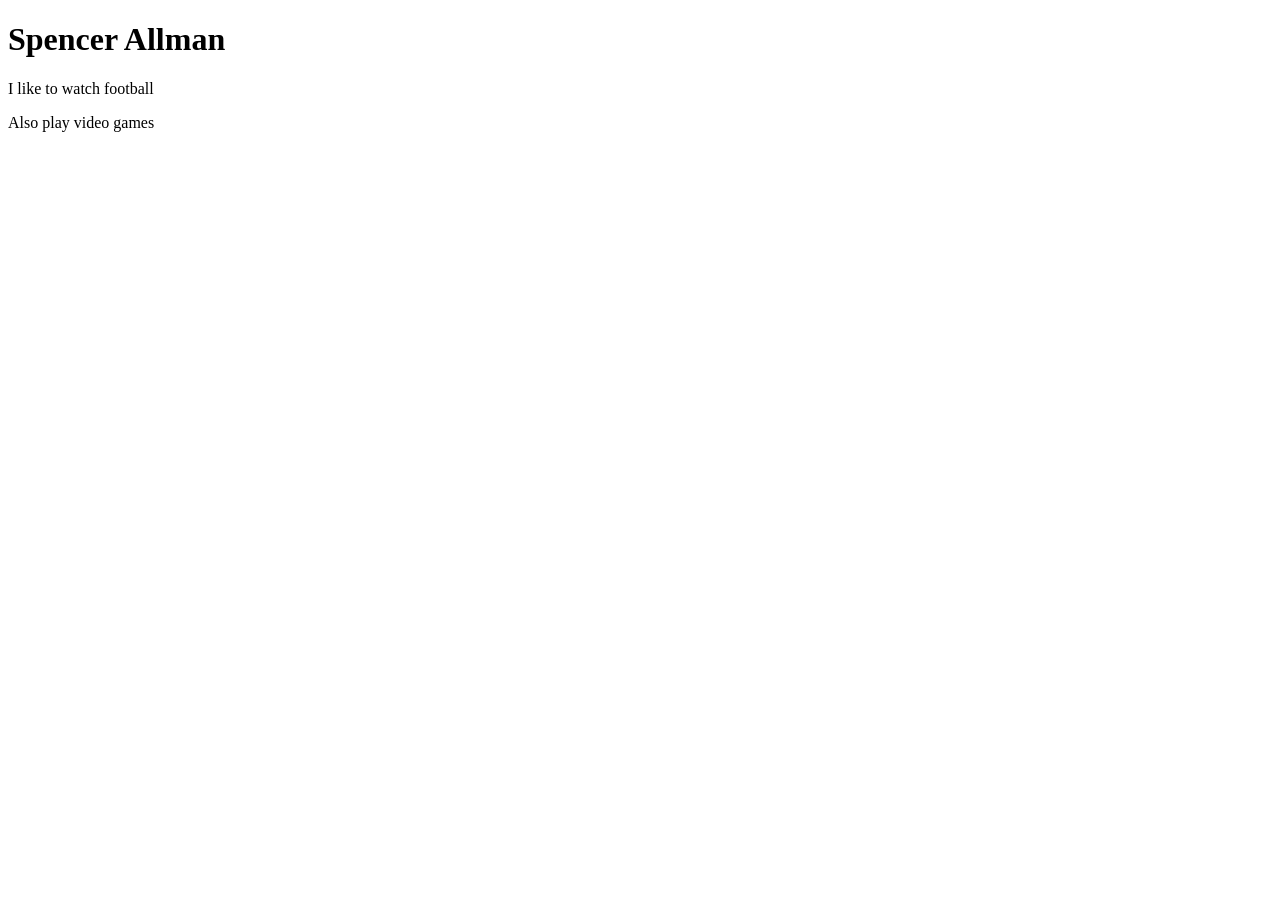
<file: index.html>
<!DOCTYPE html>
<html lang="en">
<head>
    <meta charset="UTF-8">
    <meta name="viewport" content="width=device-width, initial-scale=1.0">
    <title>Portal Page - WDD 131</title>
</head>
<body>
    <!-- https://spencerallman.github.io/wdd131/ -->
    <header>
  
    </header>
    <main>
        <h1 id="myname">Spencer Allman</h1> <!--id is singular, uses # in css, classes can repeat and use a . in css-->
        <p class="para">I like to watch football</p>
        <p class="para">Also play video games</p>
    </main>
    <footer>

    </footer>
</body>
</html>
</file>
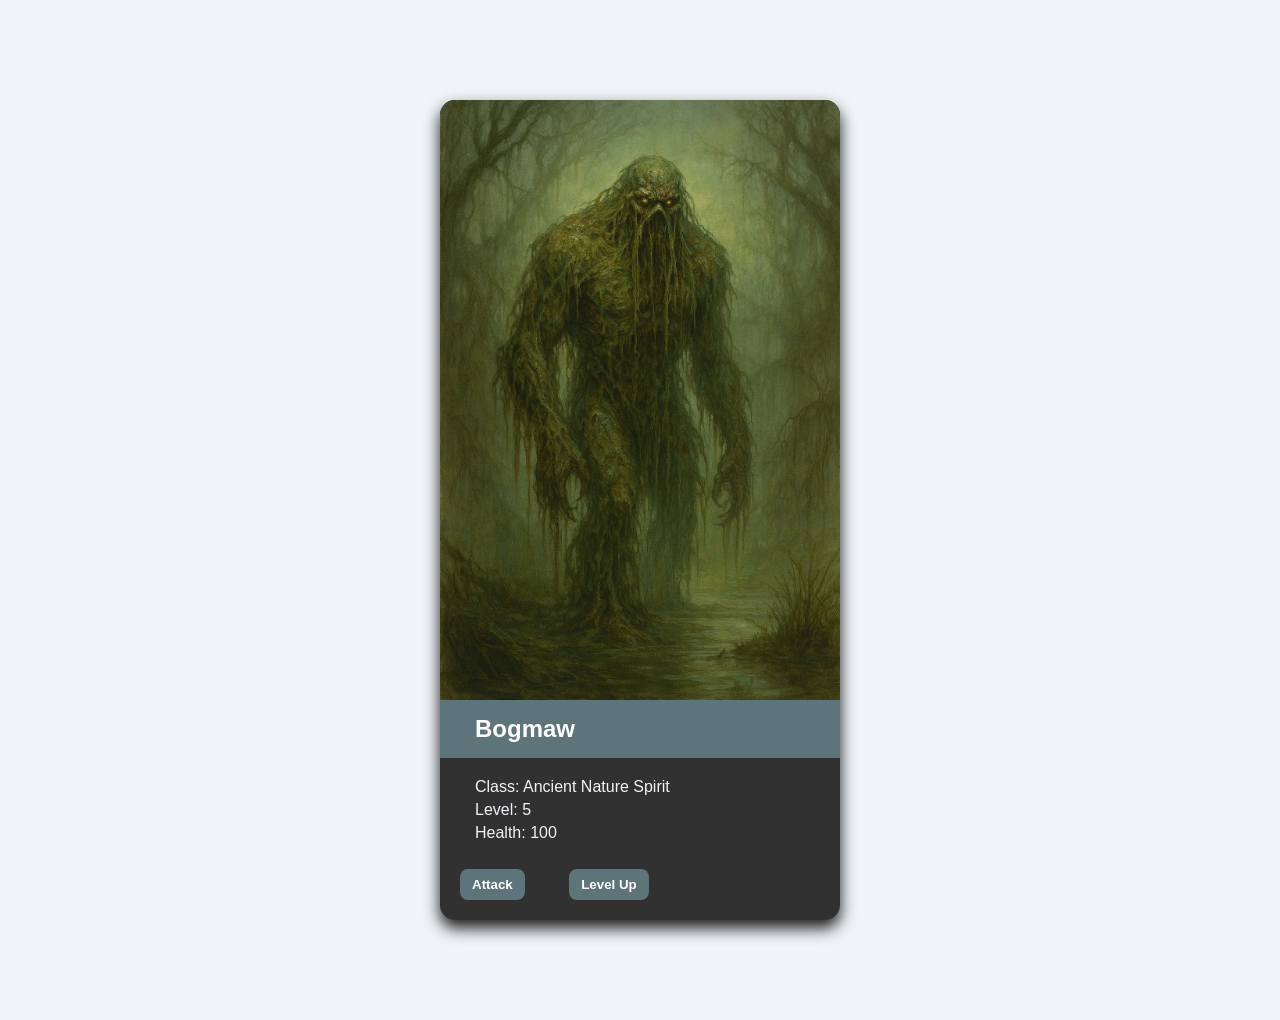
<file: charactercard/index.html>
<!DOCTYPE html>
<html lang="en">
<head>
    <meta charset="UTF-8">
    <meta name="viewport" content="width=device-width, initial-scale=1.0">
    <!-- Open Graph (Facebook, LinkedIn, etc.) -->
    <meta property="og:type" content="website">
    <meta property="og:title" content="Character Card">
    <meta property="og:description" content="Level up your unique character and fight with him.">
    <meta property="og:url" content="https://yourURLofPage.here">
    <meta property="og:image" content="https://yourURLofSocialPreviewImageHere.png">

    <!-- Twitter Card -->
    <meta name="twitter:card" content="summary_large_image">
    <meta name="twitter:title" content="Character Card">
    <meta name="twitter:description" content="Level up your unique character and fight with him.">
    <meta name="twitter:image" content="https://yourURLofSocialPreviewImageHere.png">

    <!-- One favicon (ICO works everywhere) -->
    <link rel="icon" href="/favicon.ico">

    <!-- One Apple Touch Icon (iOS home screen) -->
    <link rel="apple-touch-icon" href="/images/apple-touch-icon.png">

    <title>Character Card</title>
    <link rel="stylesheet" href="charactercard.css">
    <script src="charactercard.js" defer></script>
</head>
<body>
    <div class = "errors"></div>
    <div class="card">
        <img class="image" src="" alt="">
        <h1 class="name"></h1>
        <div class="stats">
            <p id="class"></p>
            <p id="level"></p>
            <p id="health"></p>
        </div>
        <button id="attack" class="buttons">Attack</button>
        <button id="levelUp" class="buttons">Level Up</button>
    </div>
</body>
</html>
</file>
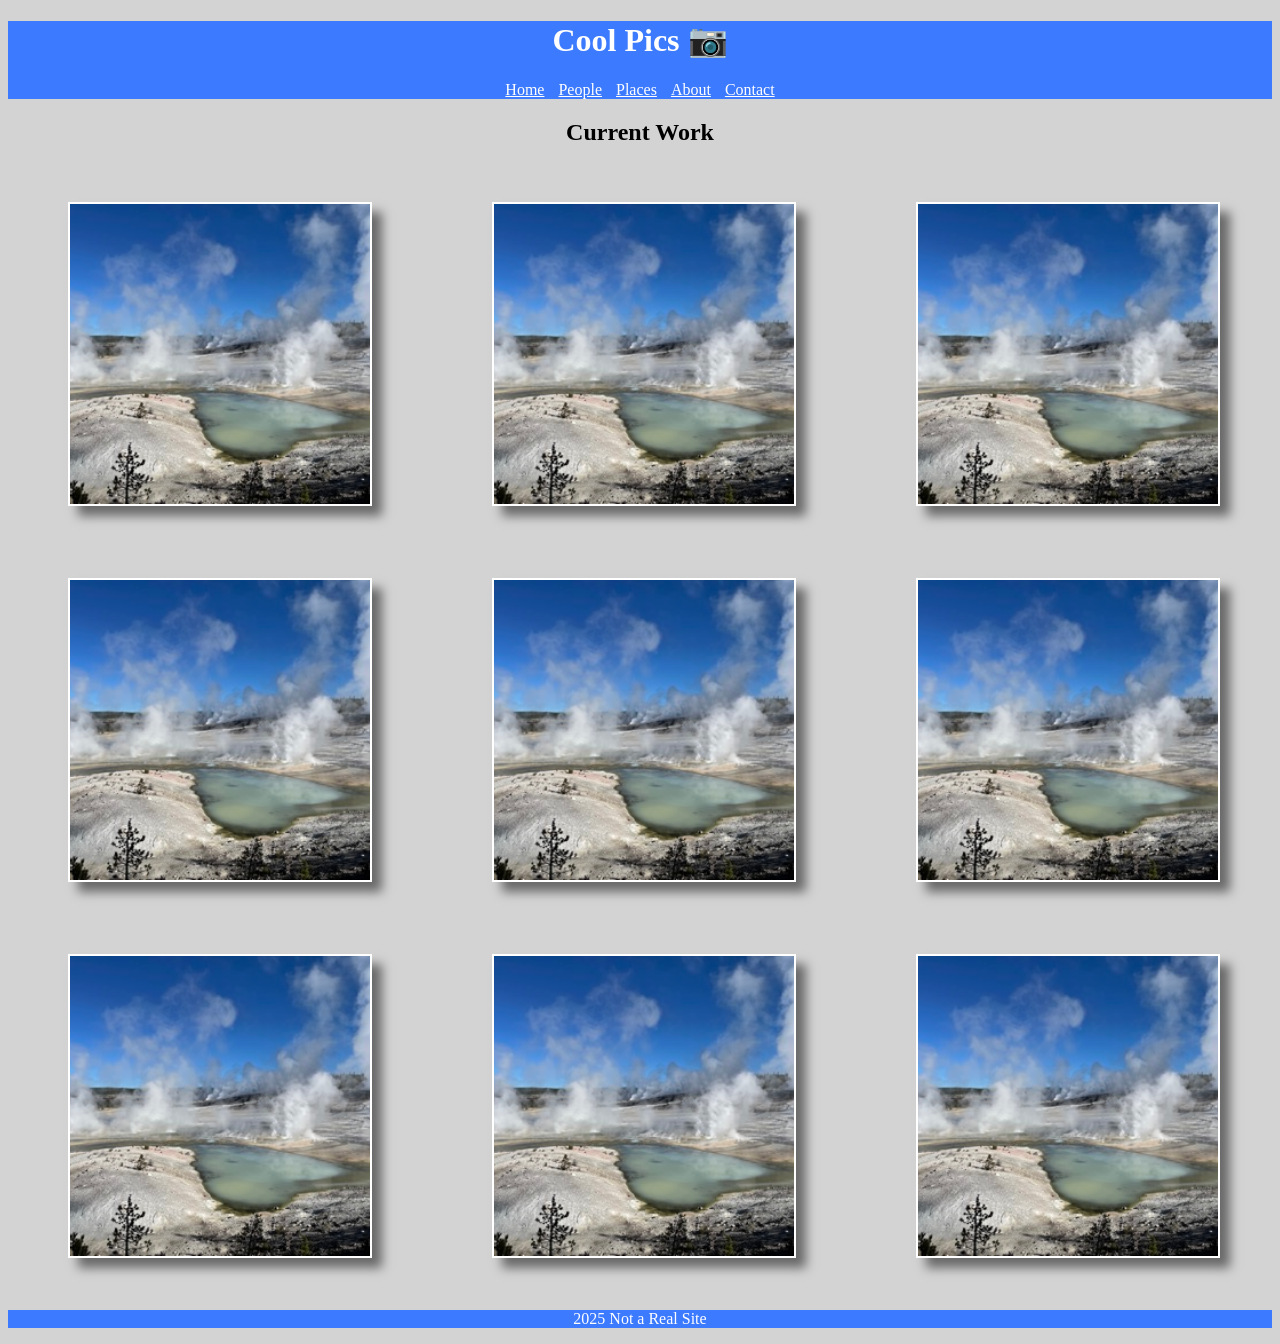
<file: coolpics/index.html>
<!DOCTYPE html>
<html lang="en">
<head>
    <meta charset="UTF-8">
    <meta name="viewport" content="width=device-width, initial-scale=1.0">
    <title>Cool Pics</title>
    <link rel="stylesheet" href="coolpics.css">
    <script defer src="coolpics.js"></script>
</head>
<body>
    <header>
    <h1>Cool Pics 📷</h1>
    <button class="menu-btn">
        <h2>Menu</h2>
    </button>
    <nav>
        <a href="#">Home</a>
        <a href="#">People</a>
        <a href="#">Places</a>
        <a href="#">About</a>
        <a href="#">Contact</a>
    </nav>
    </header>
    <h2>Current Work</h2>
    <main>
        <section class="gallery">
            <figure>
                <img src="coolpic-sm.jpg" alt="hot spring">
            </figure>
            <figure>
                <img src="coolpic-sm.jpg" alt="hot spring">
            </figure>
            <figure>
                <img src="coolpic-sm.jpg" alt="hot spring">
            </figure>
            <figure>
                <img src="coolpic-sm.jpg" alt="hot spring">
            </figure>
            <figure>
                <img src="coolpic-sm.jpg" alt="hot spring">
            </figure>
            <figure>
                <img src="coolpic-sm.jpg" alt="hot spring">
            </figure>
            <figure>
                <img src="coolpic-sm.jpg" alt="hot spring">
            </figure>
            <figure>
                <img src="coolpic-sm.jpg" alt="hot spring">
            </figure>
            <figure>
                <img src="coolpic-sm.jpg" alt="hot spring">
            </figure>
        </section>
    </main>
    <dialog>
            <img>
            <button class = "close-viewer">X</button>
        </dialog> 
    <footer>
        <p>2025 Not a Real Site</p>
    </footer>
</body>
</html>
</file>
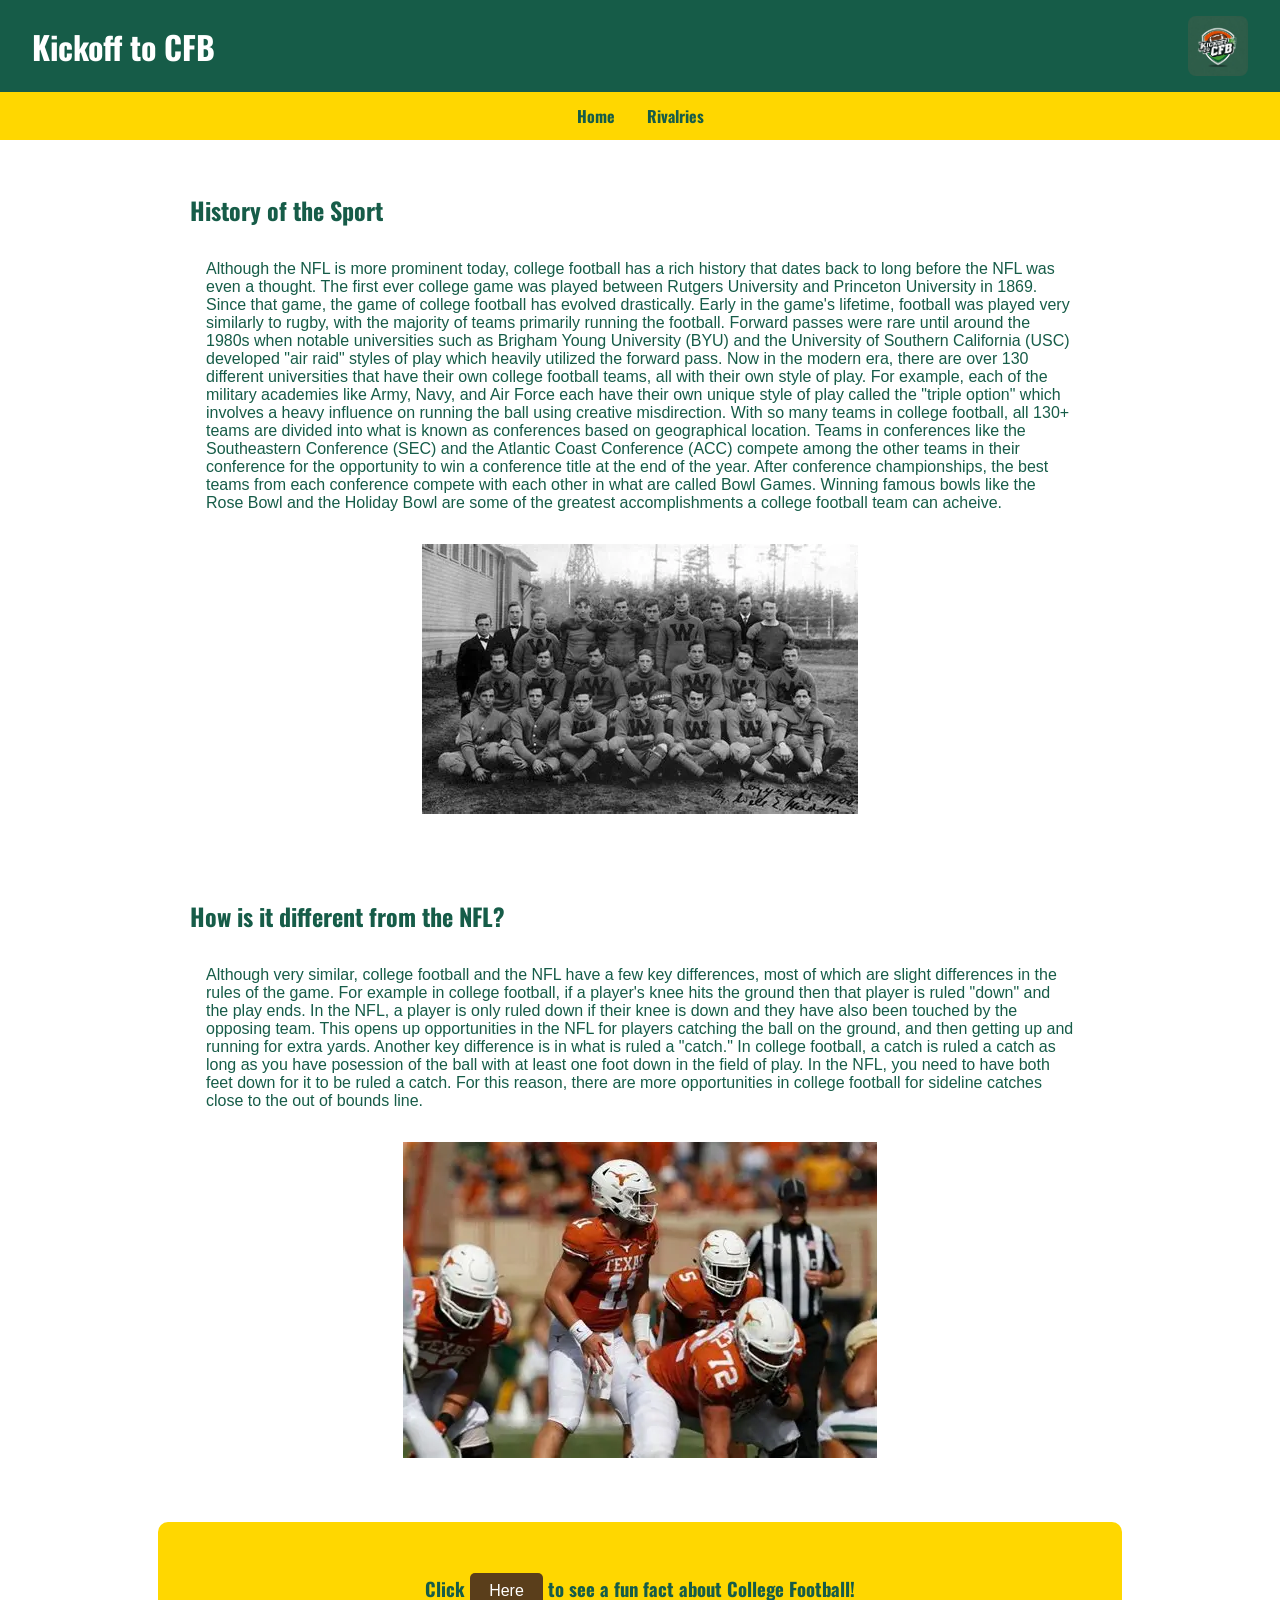
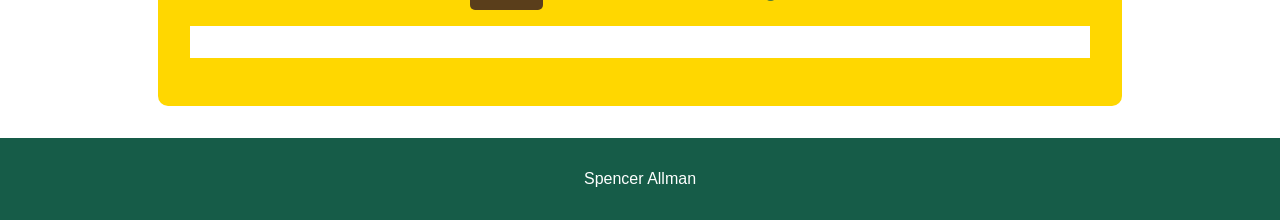
<file: football/index.html>
<!DOCTYPE html>
<html lang="en">
<head>
    <meta charset="UTF-8">
    <meta name="viewport" content="width=device-width, initial-scale=1.0">
    <title>Kickoff to CFB</title>
    <link rel="stylesheet" href="styles/homepage.css">
    <script src="homepage.js" defer></script>
</head>
<header>
        <h1>Kickoff to CFB</h1>
        <img class="logo" src="images/logo.jpg" alt="logo image">
    </header>
    <nav>
        <a href="index.html">Home</a>
		<a href="rivalries.html">Rivalries</a>
    </nav>
<body>
    <section id="history">
        <h2>History of the Sport</h2>
        <p>Although the NFL is more prominent today, college football has a rich history that dates back to long before the NFL was even a thought. The first ever college game was played between Rutgers University and Princeton University in 1869. Since that game, the game of college football has evolved drastically. Early in the game's lifetime, football was played very similarly to rugby, with the majority of teams primarily running the football. Forward passes were rare until around the 1980s when notable universities such as Brigham Young University (BYU) and the University of Southern California (USC) developed "air raid" styles of play which heavily utilized the forward pass. Now in the modern era, there are over 130 different universities that have their own college football teams, all with their own style of play. For example, each of the military academies like Army, Navy, and Air Force each have their own unique style of play called the "triple option" which involves a heavy influence on running the ball using creative misdirection. With so many teams in college football, all 130+ teams are divided into what is known as conferences based on geographical location. Teams in conferences like the Southeastern Conference (SEC) and the Atlantic Coast Conference (ACC) compete among the other teams in their conference for the opportunity to win a conference title at the end of the year. After conference championships, the best teams from each conference compete with each other in what are called Bowl Games. Winning famous bowls like the Rose Bowl and the Holiday Bowl are some of the greatest accomplishments a college football team can acheive. </p>
        <img src="images/historyimage.webp" alt="university of washington football team from 1889">
    </section>
    <section id="differences">
        <h2>How is it different from the NFL?</h2>
        <p>Although very similar, college football and the NFL have a few key differences, most of which are slight differences in the rules of the game. For example in college football, if a player's knee hits the ground then that player is ruled "down" and the play ends. In the NFL, a player is only ruled down if their knee is down and they have also been touched by the opposing team. This opens up opportunities in the NFL for players catching the ball on the ground, and then getting up and running for extra yards. Another key difference is in what is ruled a "catch." In college football, a catch is ruled a catch as long as you have posession of the ball with at least one foot down in the field of play. In the NFL, you need to have both feet down for it to be ruled a catch. For this reason, there are more opportunities in college football for sideline catches close to the out of bounds line.</p>
        <img src="images/differencesimage.webp" alt="University of Texas football team">
    </section>
    <section id="funfact">
        <h3>Click <button id="factBtn">Here</button> to see a fun fact about College Football!</h3>
        <p id="factDisplay"></p>
    </section>
</body>
<footer>
    <p>Spencer Allman</p>
</footer>
</html>
</file>
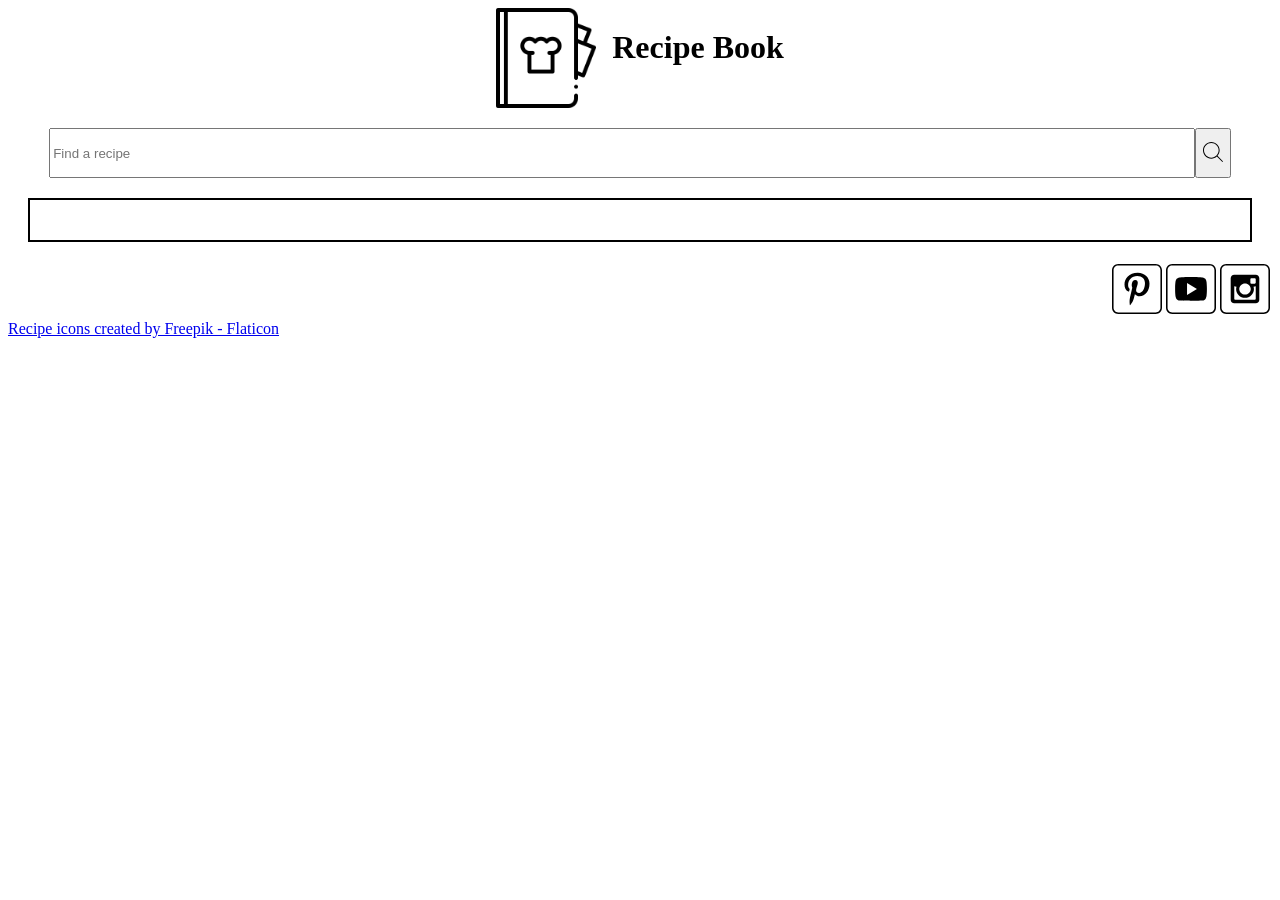
<file: recipes/index.html>
<!DOCTYPE html>
<html lang="en">
<head>
    <meta charset="UTF-8">
    <meta name="viewport" content="width=device-width, initial-scale=1.0">
    <title>Recipe Book</title>
    <link rel="stylesheet" href="recipes.css">
    <script src="recipes.js" defer></script>

    
    <!-- Open Graph (Facebook, LinkedIn, etc.) -->
    <meta property="og:type" content="website">
    <meta property="og:title" content="Recipe Book">
    <meta property="og:description" content="List of great recipes to try!">
    <meta property="og:url" content="Your URL">
    <meta property="og:image" content="social-preview-image.png">

    <!-- X Card -->
    <meta name="twitter:card" content="Social Preview Image">
    <meta name="twitter:title" content="Recipe Book">
    <meta name="twitter:description" content="List of great recipes to try!">
    <meta name="twitter:image" content="social-preview-image.png">

    <!-- One favicon (ICO works everywhere) -->
    <link rel="icon" href="/favicon.ico">

    <!-- One Apple Touch Icon (iOS home screen) -->
    <link rel="apple-touch-icon" href="images/apple-touch-icon.png">

</head>
<body>
    <div id="title">
        <img src="images/recipe-book.png" alt="recipe book logo">
        <h1>Recipe Book</h1>
    </div>
    <div id="searchBar">
        <input type="text" placeholder="Find a recipe">
        <button><img src="images/search.svg" alt="magnifying glass"></button>
    </div>
    <div id="recipe">
        
    </div>
    <div class="social">
    <!-- Social media icons provided under CC from https://www.iconfinder.com/AlfredoCreates  -->
        <a href="#"><img src="images/instagram_icon.svg" alt="instagram icon"></a>
        <a href="#"><img src="images/youtube_icon.svg" alt="youtube icon"></a>
        <a href="#"><img src="images/pinterest_icon.svg" alt="pinterest icon"></a>
    </div>                                  
</body>
<footer>
    <a href="https://www.flaticon.com/free-icons/recipe" title="recipe icons">Recipe icons created by Freepik - Flaticon</a>   
</footer>
</html>
</file>
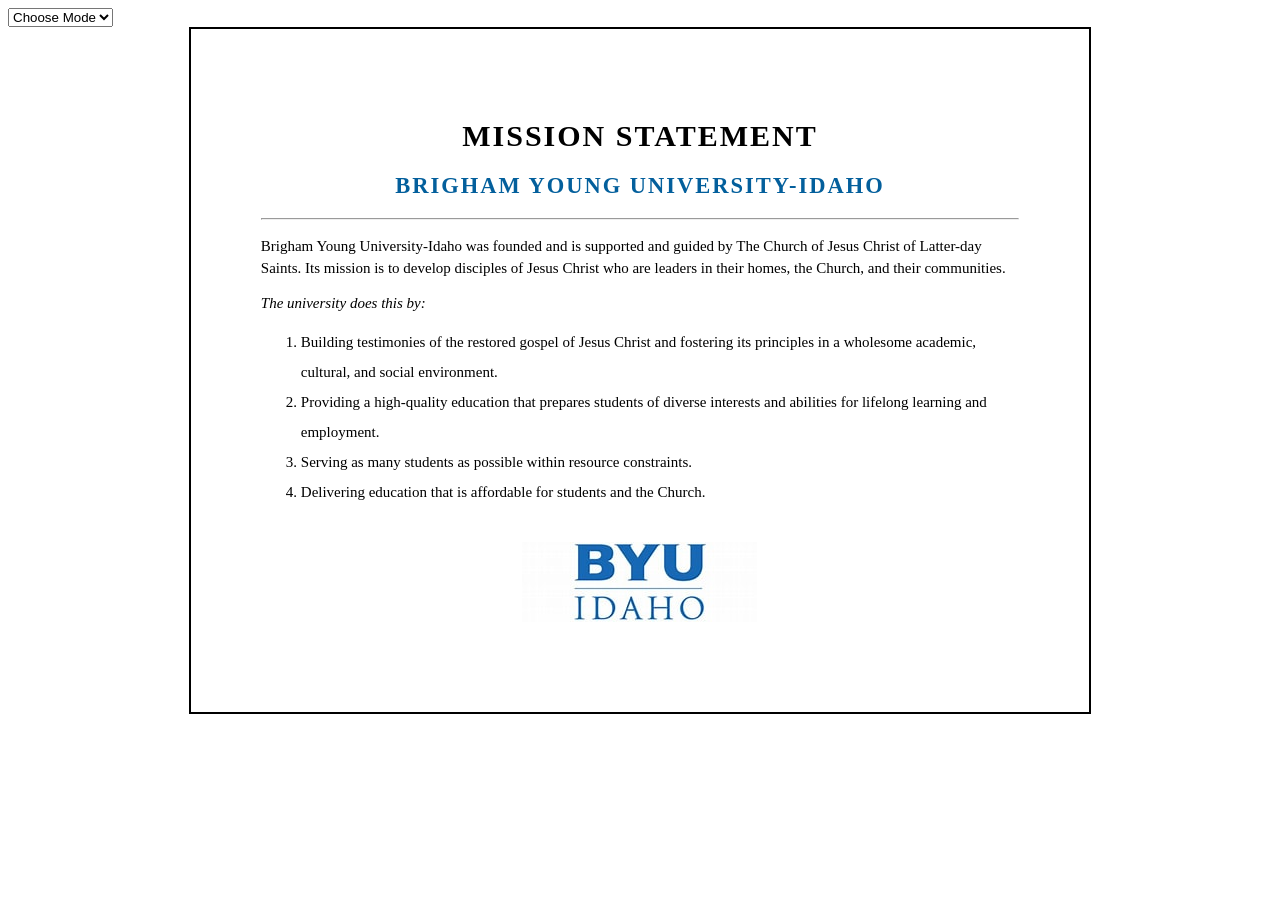
<file: prove/mission/index.html>
<!DOCTYPE html>
<html lang="en">
<head>
    <meta charset="UTF-8">
    <meta name="viewport" content="width=device-width, initial-scale=1.0">
    <meta name="description" content="Mission Statement for Brigham Young University-Idaho">
    <meta name="author" content="Spencer Allman">
    <title>BYUI Mission Statement</title>
    <link rel="stylesheet" href="mission-css.css">
    <script src="mission-javascript.js" defer></script>

</head>

<select>

    <option>Choose Mode</option>

    <option value="dark">Dark</option>

    <option value="light">Light</option>

</select> 
<body>
    <div id="content">
        <h1>MISSION STATEMENT</h1>
        <h2>BRIGHAM YOUNG UNIVERSITY-IDAHO</h2>
        <hr>
        <p>Brigham Young University-Idaho was founded and is supported and guided by The Church of Jesus Christ of Latter-day Saints. Its mission is to develop disciples of Jesus Christ who are leaders in their homes, the Church, and their communities.</p>
        <i>The university does this by:</i>
        <ol class="list">
            <li>Building testimonies of the restored gospel of Jesus Christ and fostering its principles in a wholesome academic, cultural, and social environment.</li>
            <li>Providing a high-quality education that prepares students of diverse interests and abilities for lifelong learning and employment.</li>
            <li>Serving as many students as possible within resource constraints.</li>
            <li>Delivering education that is affordable for students and the Church.</li>
        </ol>
        <img src="logo.jpg">
    </div>
</body>
</html>
</file>
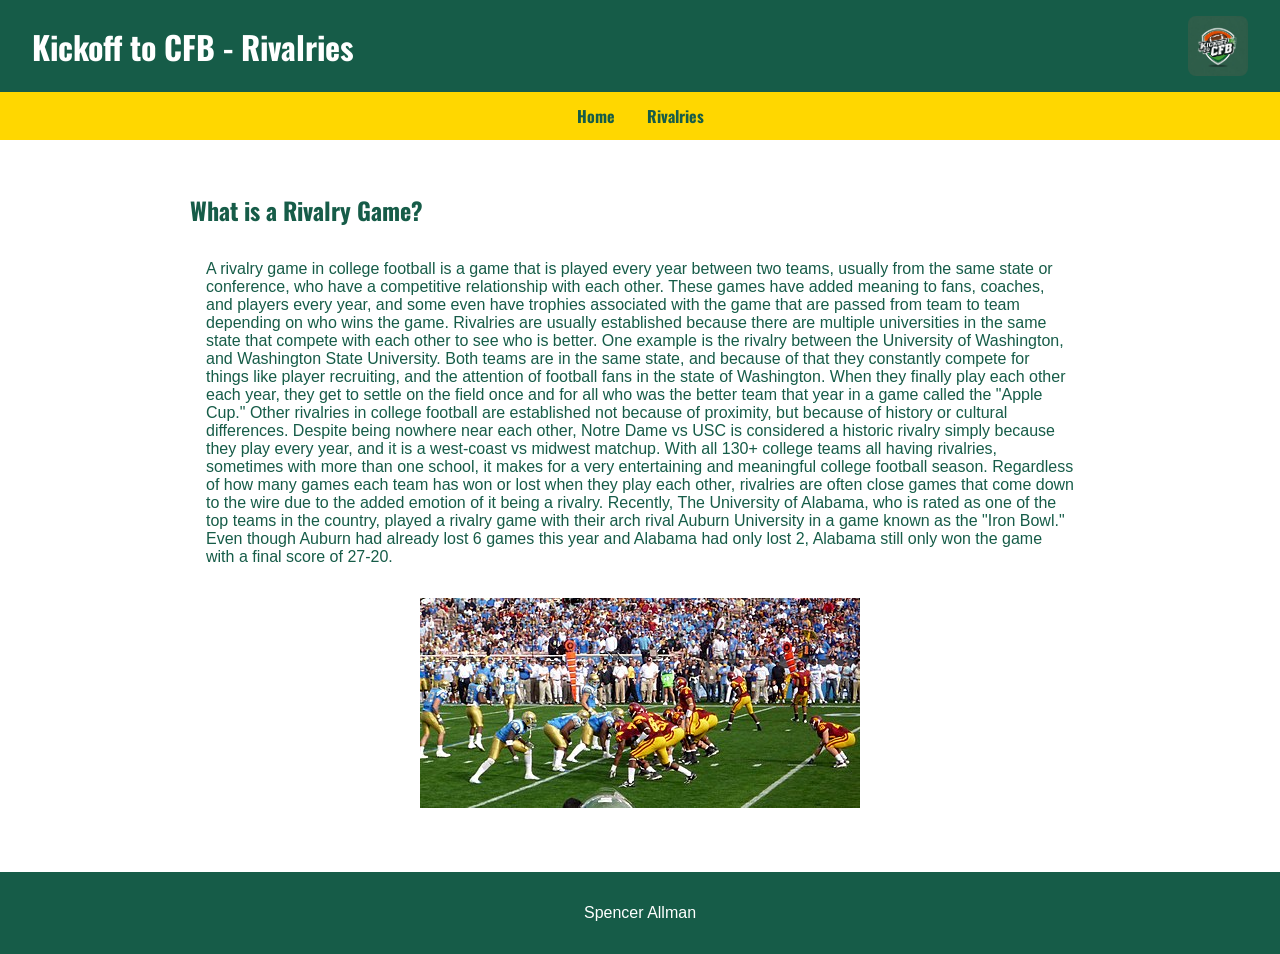
<file: football/rivalries.html>
<!DOCTYPE html>
<html lang="en">
<head>
    <meta charset="UTF-8">
    <meta name="viewport" content="width=device-width, initial-scale=1.0">
    <title>CFB Rivalries</title>
    <link rel="stylesheet" href="styles/rivalries.css">
</head>
<header>
        <h1>Kickoff to CFB - Rivalries</h1>
        <img class="logo" src="images/logo.jpg" alt="logo image">
    </header>
    <nav>
        <a href="index.html">Home</a>
		<a href="rivalries.html">Rivalries</a>
    </nav>
<body>
    <section id="rivalcontent">
        <h2>What is a Rivalry Game?</h2>
        <p>A rivalry game in college football is a game that is played every year between two teams, usually from the same state or conference, who have a competitive relationship with each other. These games have added meaning to fans, coaches, and players every year, and some even have trophies associated with the game that are passed from team to team depending on who wins the game. Rivalries are usually established because there are multiple universities in the same state that compete with each other to see who is better. One example is the rivalry between the University of Washington, and Washington State University. Both teams are in the same state, and because of that they constantly compete for things like player recruiting, and the attention of football fans in the state of Washington. When they finally play each other each year, they get to settle on the field once and for all who was the better team that year in a game called the "Apple Cup." Other rivalries in college football are established not because of proximity, but because of history or cultural differences. Despite being nowhere near each other, Notre Dame vs USC is considered a historic rivalry simply because they play every year, and it is a west-coast vs midwest matchup. With all 130+ college teams all having rivalries, sometimes with more than one school, it makes for a very entertaining and meaningful college football season. Regardless of how many games each team has won or lost when they play each other, rivalries are often close games that come down to the wire due to the added emotion of it being a rivalry. Recently, The University of Alabama, who is rated as one of the top teams in the country, played a rivalry game with their arch rival Auburn University in a game known as the "Iron Bowl." Even though Auburn had already lost 6 games this year and Alabama had only lost 2, Alabama still only won the game with a final score of 27-20.  </p>
        <img src="images/rivalry.jpg" alt="USC vs UCLA rivalry game">
    </section>
</body>
<footer>
    <p>Spencer Allman</p>
</footer>
</html>
</file>
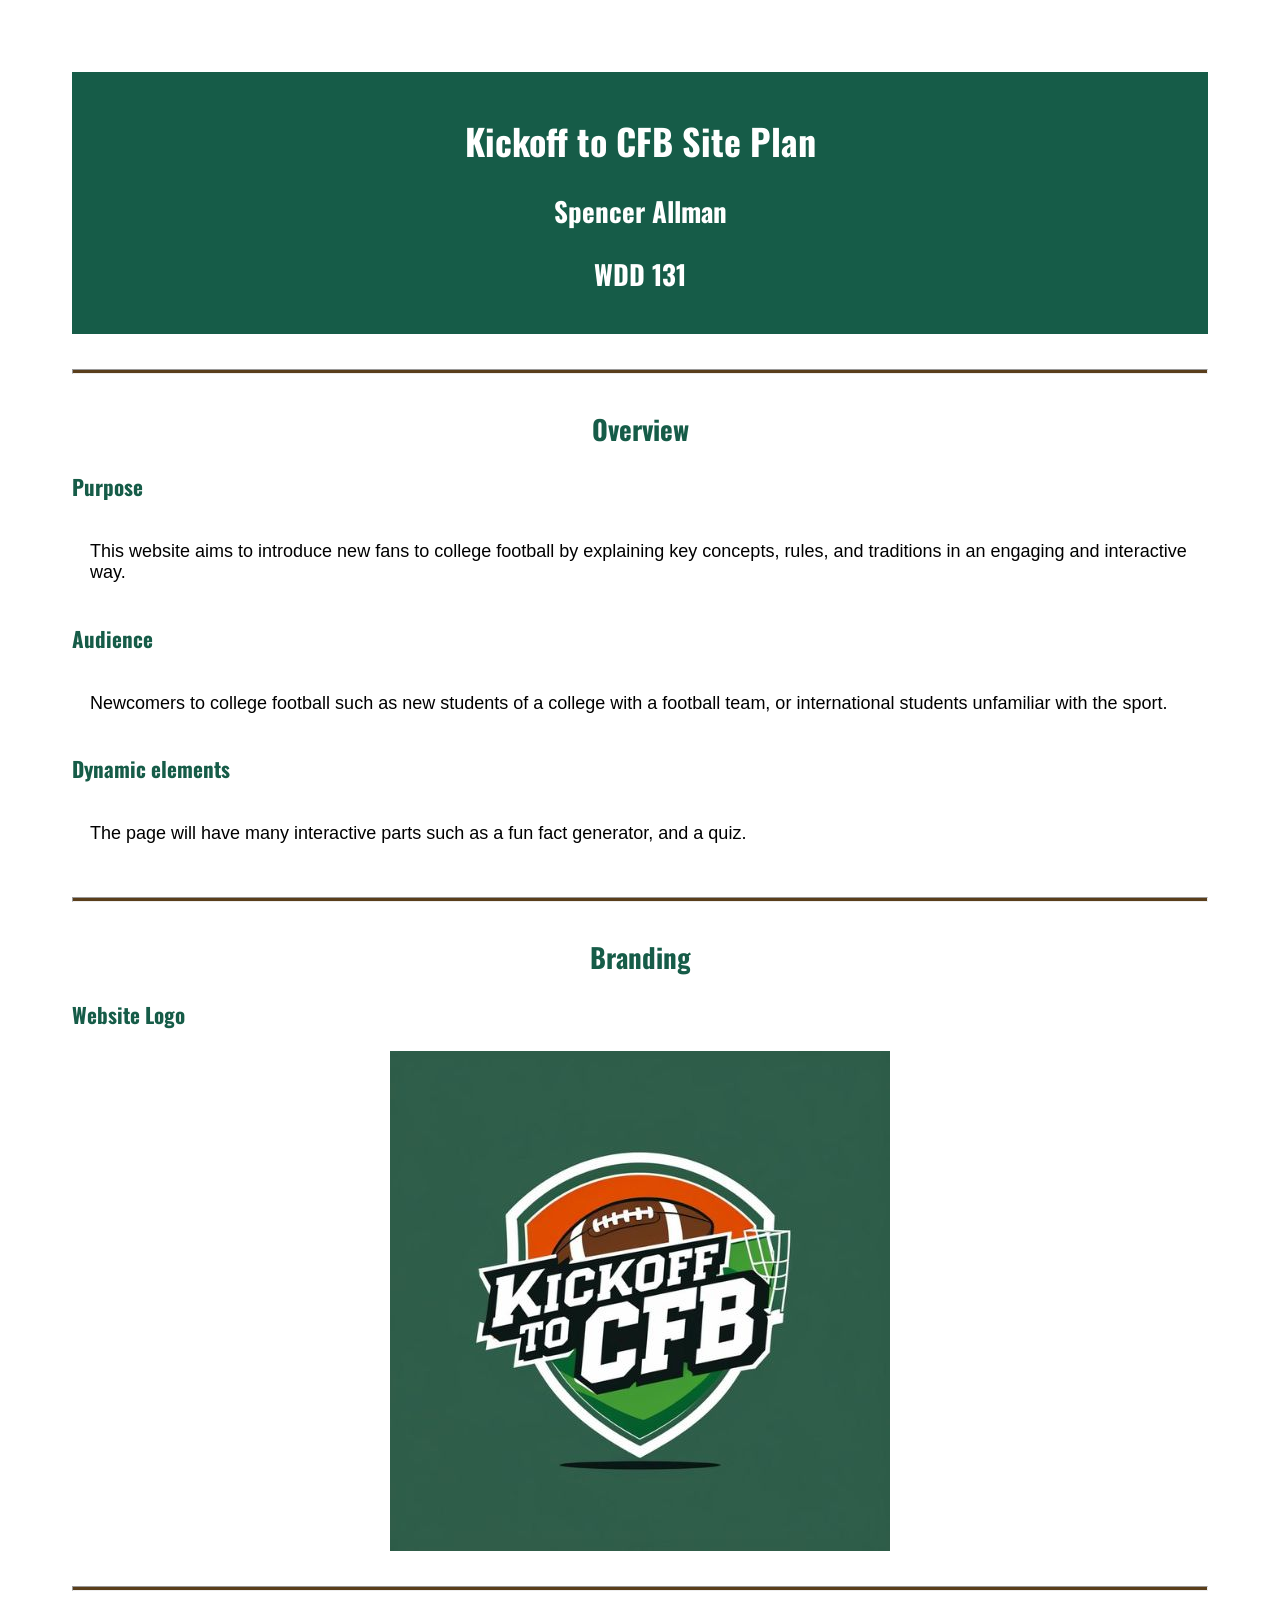
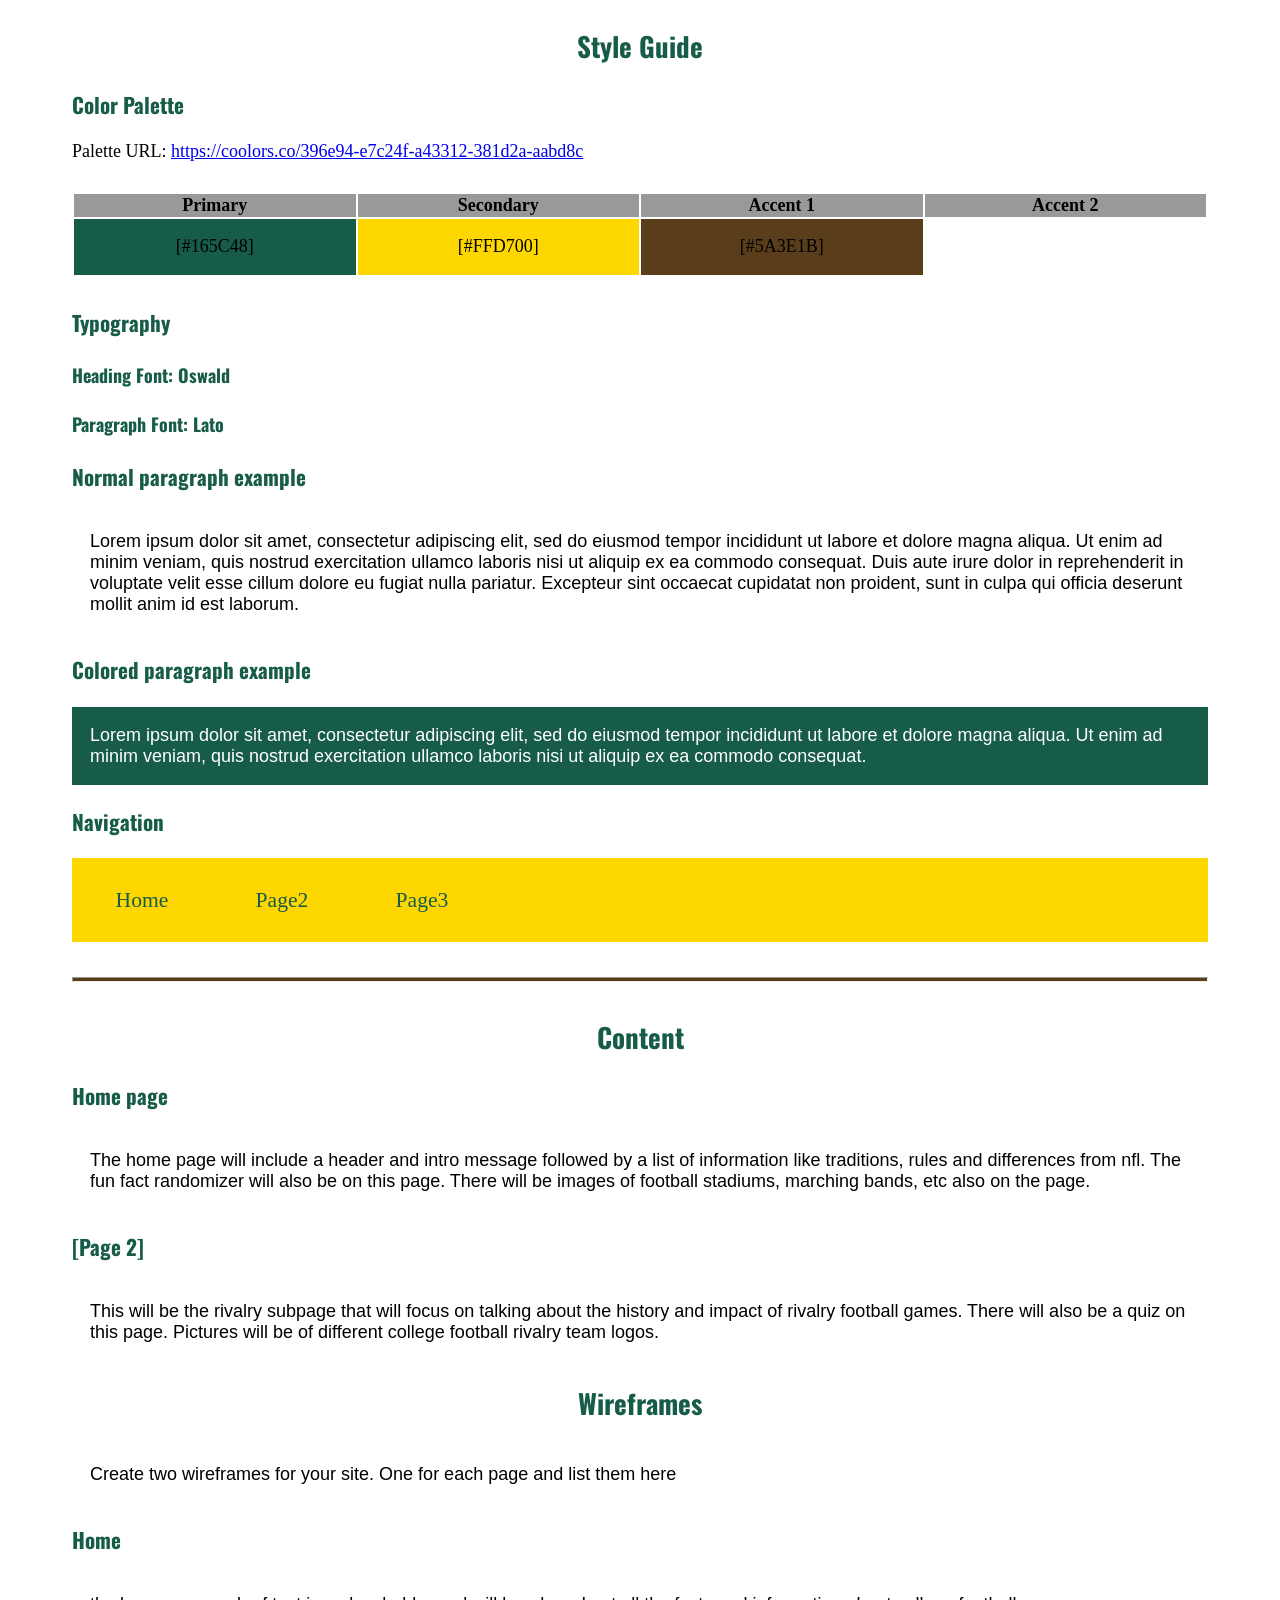
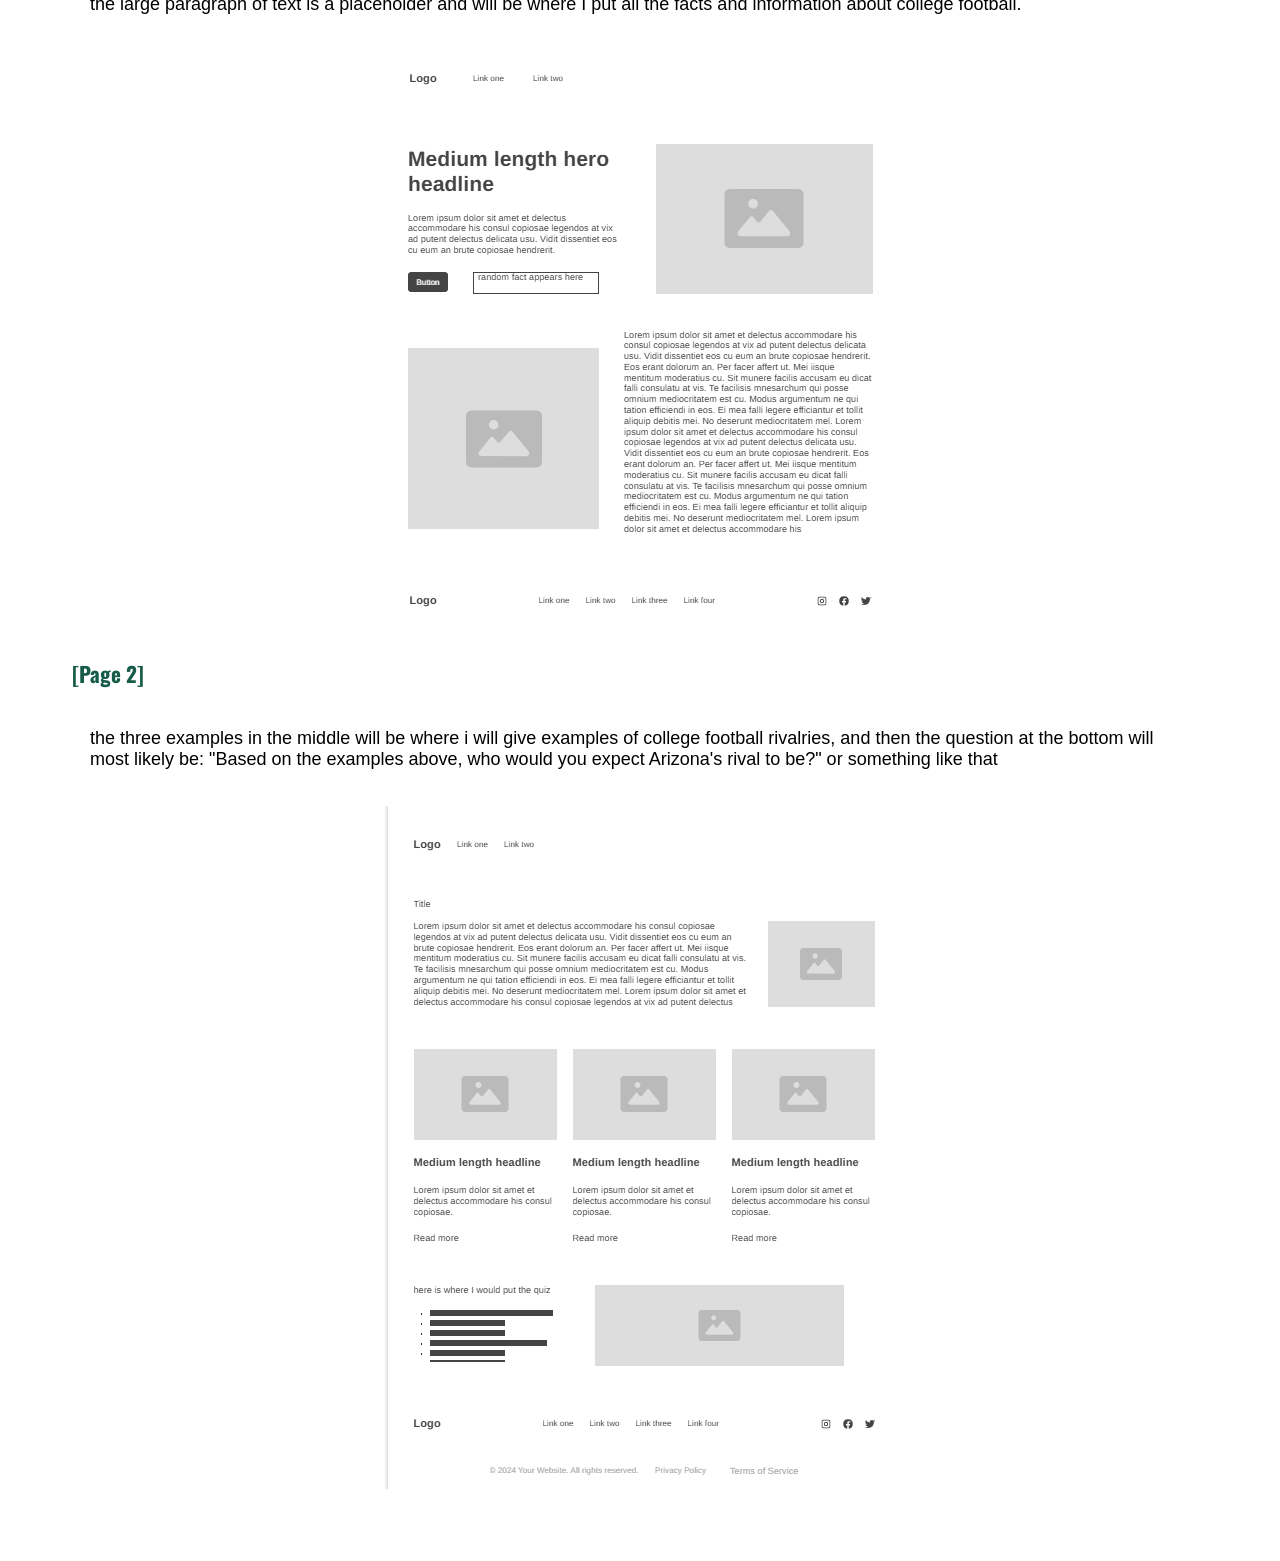
<file: football/site-plan.html>
<!DOCTYPE html>
<html lang="en-us">
	<head>
		<meta charset="utf-8" />
		<title>Site Plan</title>
		<link type="text/css" rel="stylesheet" href="styles/site-plan.css" />
	</head>

	<body>
		<header>
			<h1>Kickoff to CFB Site Plan</h1>
			<h2>Spencer Allman</h2>
			<h2>WDD 131</h2>
			<!-- In the header above, add the name or your site, your name and class number. For example if you are in section 3 you would put WDD 131.03 -->
		</header>
		<main>
			<!-- ------------------------Steps 2-3------------------------------ -->
			<hr />
			<h2>Overview</h2>
			<h3>Purpose</h3>
			<p>This website aims to introduce new fans to college football by explaining key concepts, rules, and traditions in an engaging and interactive way.</p>
			<!-- change this -->

			<h3>Audience</h3>
			<p>Newcomers to college football such as new students of a college with a football team, or international students unfamiliar with the sport.</p>
			<!-- change this -->

			<h3>Dynamic elements</h3>
			<p>The page will have many interactive parts such as a fun fact generator, and a quiz.</p>
			<!-- change this -->

			<hr />
			<h2>Branding</h2>
			<h3>Website Logo</h3>
			<!-- Replace this with some sort of logo for your site.  A logo can be as simple as the name of your site in a nice font :) -->
			<img src="images/logo.jpg" alt="Logo image" />
			<hr />
			<h2>Style Guide</h2>

			<!-- ------------------------Steps 4-8------------------------------ -->

			<h3>Color Palette</h3>
			<!--  The colors you choose for a website are one of the most important decisions you will make. Follow the instructions on the activity in iLearn then return and replace the color codes below with the hex color codes (the 6 digit numbers that show at the bottom of each color) for the colors you have chosen below.  You should have at least 2 colors but do not have to fill in all 4 if you do not need them.  -->

			<!-- Copy and paste the URL to your finished palette below Make sure to paste it into both spots -->
			Palette URL:
			<a
				href="https://coolors.co/396e94-e7c24f-a43312-381d2a-aabd8c"
				target="_blank"
				>https://coolors.co/396e94-e7c24f-a43312-381d2a-aabd8c</a
			>

			<table class="colors">
				<tbody>
					<tr>
						<th>Primary</th>
						<th>Secondary</th>
						<th>Accent 1</th>
						<th>Accent 2</th>
					</tr>
					<!-- Replace the numbers in the boxes below with your hex color codes. Then switch to the site-plan.css file and change your colors there as well. -->
					<tr>
						<td class="primary">[#165C48]</td>
						<td class="secondary">[#FFD700]</td>
						<td class="accent1">[#5A3E1B]</td>
						<td class="accent2"></td>
					</tr>
				</tbody>
			</table>

			<!-- ------------------------Step 9------------------------------ -->

			<h3>Typography</h3>
			<!-- Choose a font for your paragraphs (body copy) and headlines. What font(s) have you chosen? Why did you choose what you did?  Make sure to review the list of web safe fonts at W3Schools.org as a starting point.  Think also about which of your colors above you might use for background and font colors. -->

			<h4>
				Heading Font: Oswald
				<!-- change this -->
			</h4>
			<h4>
				Paragraph Font: Lato
				<!-- change this -->
			</h4>
			<h3>Normal paragraph example</h3>
			<p>
				Lorem ipsum dolor sit amet, consectetur adipiscing elit, sed do eiusmod
				tempor incididunt ut labore et dolore magna aliqua. Ut enim ad minim
				veniam, quis nostrud exercitation ullamco laboris nisi ut aliquip ex ea
				commodo consequat. Duis aute irure dolor in reprehenderit in voluptate
				velit esse cillum dolore eu fugiat nulla pariatur. Excepteur sint
				occaecat cupidatat non proident, sunt in culpa qui officia deserunt
				mollit anim id est laborum.
			</p>
			<h3>Colored paragraph example</h3>
			<p class="colored">
				Lorem ipsum dolor sit amet, consectetur adipiscing elit, sed do eiusmod
				tempor incididunt ut labore et dolore magna aliqua. Ut enim ad minim
				veniam, quis nostrud exercitation ullamco laboris nisi ut aliquip ex ea
				commodo consequat.
			</p>

			<!-- ------------------------Step 10------------------------------ -->

			<h3>Navigation</h3>
			<!-- Think about how you want your navigation bar to look. In the site-plan.css file change the colors to your colors to get the look you desire. -->
			<nav>
				<a href="#">Home</a>
				<a href="#">Page2</a>
				<a href="#">Page3</a>
			</nav>
			<hr />

			<h2>Content</h2>
			<h3>Home page</h3>
			<p>The home page will include a header and intro message followed by a list of information like traditions, rules and differences from nfl. The fun fact randomizer will also be on this page. There will be images of football stadiums, marching bands, etc also on the page.</p>
			<h3>[Page 2]</h3>
			<p>This will be the rivalry subpage that will focus on talking about the history and impact of rivalry football games. There will also be a quiz on this page. Pictures will be of different college football rivalry team logos.</p>
			<h2>Wireframes</h2>
			<p>
				Create two wireframes for your site. One for each page and list them
				here
			</p>

			<h3>Home</h3>
			<p>
				the large paragraph of text is a placeholder and will be where I put all the facts and information about college football.
			</p>
			<img src="images/wireframe1.png" alt="home page wireframe" />

			<h3>[Page 2]</h3>
			<p>
				the three examples in the middle will be where i will give examples of college football rivalries, and then the question at the bottom will most likely be: "Based on the examples above, who would you expect Arizona's rival to be?" or something like that
			</p>
			<img src="images/wireframe2.png" alt="page 2 wireframe" />
		</main>
	</body>
</html>
</file>
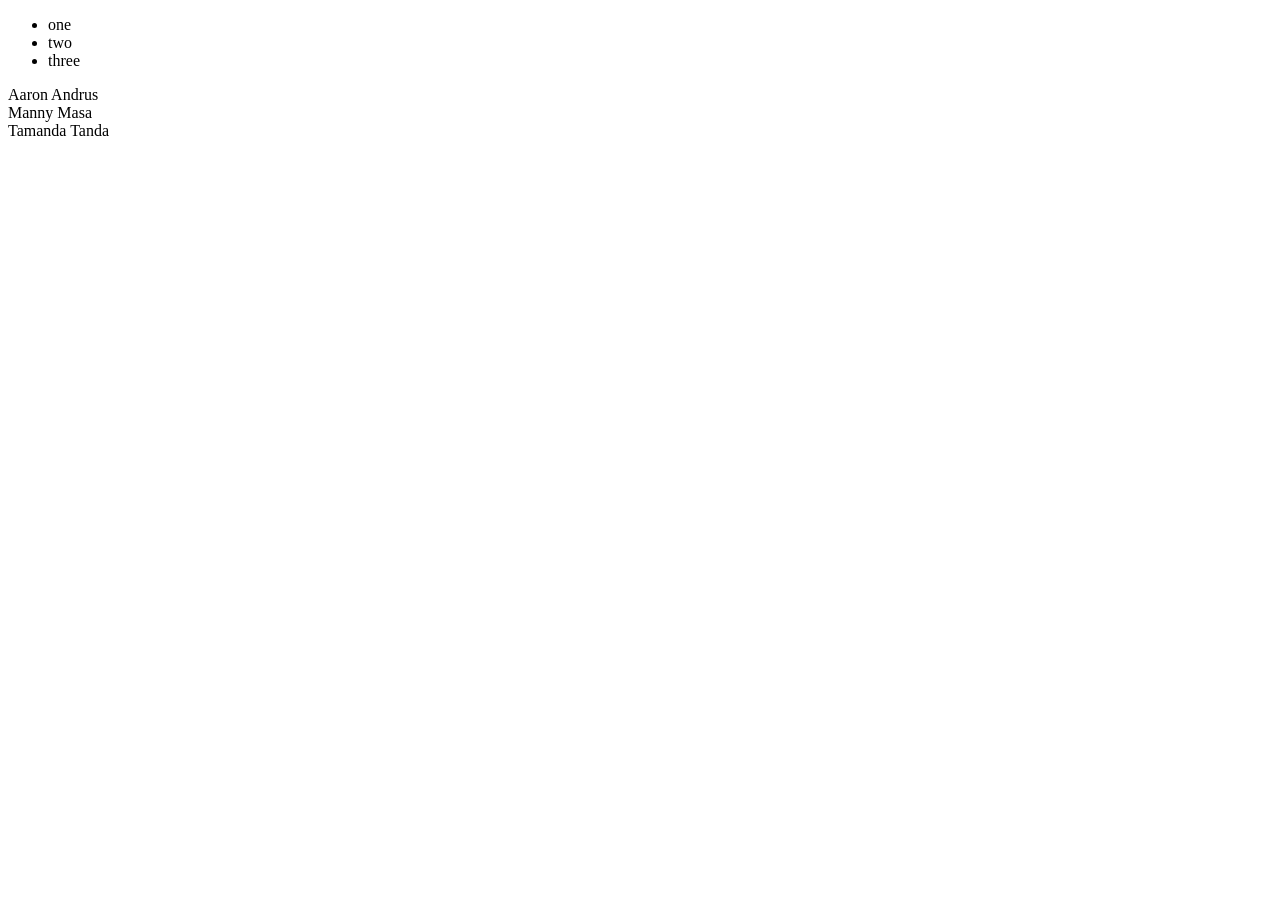
<file: ponder/arrays.html>
<!DOCTYPE html>
<html lang="en">
<head>
    <meta charset="UTF-8">
    <meta name="viewport" content="width=device-width, initial-scale=1.0">
    <title>Array Methods</title>
    <script src="arrays.js" defer></script>
</head>
<body>
    <ul id="myList"></ul>
    <div id="studentContainer"></div>
</body>
</html>
</file>
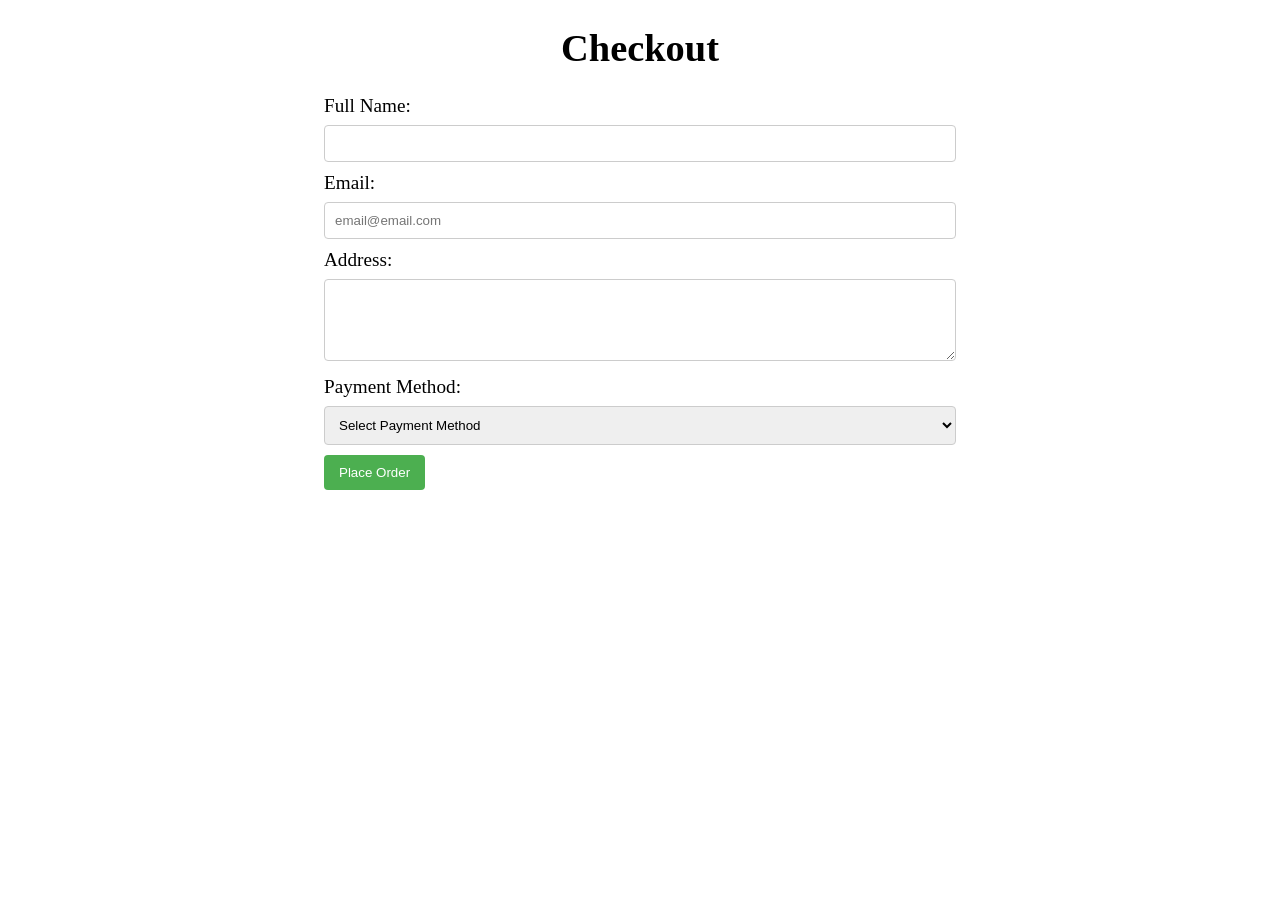
<file: ponder/form.html>
<!DOCTYPE html>
<html lang="en">
  <head>
    <meta charset="UTF-8" />
    <meta name="viewport" content="width=device-width, initial-scale=1.0" />
    <title>Checkout Form</title>
    <link rel="icon" href="images/favicon.ico">
    <link rel="stylesheet" href="form.css"/>
    <script src="form.js" defer></script>
  </head>
  <body>
    <header><h1>Checkout</h1></header>
    <main>
      <section class="errors"></section>
      <form id="checkoutForm" action="#" method="get">
        <label for="fullName">Full Name:</label>
        <input type="text" id="fullName" name="fullName" required>
        <label for="email">Email:</label>
        <input type="email" id="email" name="email" placeholder="email@email.com" required>
        <label for="address">Address:</label>
        <textarea id="address" name="address" rows="4" required></textarea>
        <label for="paymentMethod">Payment Method:</label>
        <select id="paymentMethod" name="paymentMethod" required aria-expanded="false" aria-controls="creditCardnumberContainer paypalUsernameContainer">
            <option value="">Select Payment Method</option>
            <option value="creditCard">Credit Card</option>
            <option value="paypal">PayPal</option>
        </select>

        <!-- Container for credit card details -->
        <p id="creditCardNumberContainer" class="hide" role="region" aria-labelledby="creditCardLabel">
            <label id="creditCardLabel" for="creditCardNumber">Credit Card Number:</label>
            <input
            type="text"
            id="creditCardNumber"
            name="creditCardNumber"
            pattern="[0-9]{16}"
            placeholder="Enter 16 digits"
            required
            />
            <label for="expirationDate">Expiration</label>
            <input 
            type="text" 
            id="month" 
            name="expMonth" 
            placeholder="MM" 
            aria-labelledby="expirationDate">
            <input 
            type="text" 
            id="year" 
            name="expYear" 
            placeholder="YY" 
            aria-labelledby="expirationDate">
        </p>
      
        <!-- Container for PayPal details -->
        <p id="paypalUsernameContainer" class="hide" role="region" aria-labelledby="paypalLabel">
            <label id="paypalLabel" for="paypalUsername">PayPal Username:</label>
            <input
            type="text"
            id="paypalUsername"
            name="paypalUsername"
            placeholder="Enter PayPal username"
            required
            />
        </p>

        <button type="submit">Place Order</button>
      </form>
    </main>
  </body>
</html>
</file>
<file: charactercard/charactercard.css>
body {
    font-family: Palatino Linotype, sans-serif;
    background: #f0f4f8;
  }

  .card {
    background: #313131;
    border-radius: 15px;
    box-shadow: 0 8px 16px rgba(0,0,0,0.9);
    width: 400px; 
    margin: 100px auto;
  }

  .image{
    width: 400px;
    border-radius: 15px 15px 0 0;
    }

  .name {
    font-size: 1.5em;
    font-weight: bold;
    margin: -4px 0 20px 0;
    color: white;
    padding: 15px 0 15px 35px;
    background-color: #5d747b;
  }

  .stats {
    margin: 10px 15px 7px 35px;
    text-align: left;
  }

  .stats p {
    margin: 5px 0;
    color: #f0f4f8;
  }

  .buttons {
    text-align: center;
  }

  button {
    padding: 8px 12px;
    margin: 20px;
    border: none;
    border-radius: 8px;
    background-color: #5d747b;
    color: white;
    font-weight: bold;
    cursor: pointer;
    transition: background-color 0.5s ease;
  }

  button:hover {
    background-color: #58605a;
  }
</file>
<file: coolpics/coolpics.css>
header, footer{
    background-color: #3C7AFF;
    color: white;
    text-align: center;
}

body{
    background-color: lightgrey;
}

.menu-btn {
    cursor: pointer;
    border: none;
    background-color: transparent;
    color: white;
}

nav a{
    color: white;
    display: none;
    padding: 5px;
}

h2 {
    text-align: center;
}

figure img {
  width: 300px;
  height: 300px;
  object-fit: cover;
  border: 2px solid white;
  margin: 0;
  box-shadow: 10px 10px 10px rgba(0, 0, 0, 0.5);
  display: block;
  margin: 0 auto;
}

figure{
    padding: 20px;
    text-align: center;
}

dialog img {
    width: 90%;
    display: block;
    margin: 20vh auto;
}
dialog {
    width: 100%;
    height: 100%;
    background-color: rgba(0,0,0,.75);
}
.close-viewer {
    position: absolute;
    top: 10vh;
    right: 2vh;
    padding: 3px 6px;
    font-size: 1.5em;
}

@media screen and (min-width: 700px) {
  .gallery{
    display: grid;
    grid-template-columns: 1fr 1fr;
  }
  .menu-btn{
    display: none;
  }
  nav a{
    display: inline;
  }
}

@media screen and (min-width: 1000px) {
  .gallery{
    display: grid;
    grid-template-columns: 1fr 1fr 1fr;
  }
}
</file>
<file: football/styles/homepage.css>
@import url('https://fonts.googleapis.com/css2?family=Oswald:wght@200..700&display=swap');

:root {
  
  --primary-color:#165C48;
  --secondary-color: #FFD700;
  --accent1-color: #5A3E1B;
  --accent2-color: white;

  --heading-font: "Oswald";
  --paragraph-font: Lato, Helvetica, sans-serif;

  --headline-color-on-white: var(
    --primary-color
  );
  --headline-color-on-color: white;
  --paragraph-color-on-white: var(
    --primary-color
  );
  --paragraph-color-on-color: white;
  --paragraph-background-color: var(--primary-color);
  --nav-link-color: var(--primary-color);
  --nav-background-color: var(--secondary-color);
  --nav-hover-link-color: white;
  --nav-hover-background-color: var(--primary-color);
}

body {
  font-family: var(--paragraph-font);
  margin: 0;
  background-color: var(--accent2-color);
  color: var(--paragraph-color-on-white);
}

header {
  font-family: var(--heading-font);
  background: var(--primary-color);
  color: var(--headline-color-on-color);
  display: flex;
  align-items: center;
  justify-content: space-between;
  padding: 1rem 2rem;
}

header h1 {
  margin: 0;
  font-size: 2rem;
  font-family: var(--heading-font);
}

.logo {
  height: 60px;
  border-radius: 8px;
}

nav {
  background: var(--nav-background-color);
  display: flex;
  justify-content: center;
  gap: 2rem;
  padding: 0.75rem;
}

nav a {
  text-decoration: none;
  color: var(--nav-link-color);
  font-weight: bold;
  font-family: var(--heading-font);
  transition: color 0.3s ease;
}

nav a:hover {
  color: var(--nav-hover-link-color);
}

section {
  padding: 2rem;
  max-width: 900px;
  margin: auto;
}

section h2 {
  font-family: var(--heading-font);
  color: var(--headline-color-on-white);
  margin-bottom: 1rem;
}

section p {
  background: var(--accent2-color);
  color: var(--paragraph-color-on-white);
  padding: 1rem;
}

#history img{
  display: block;
  max-width: 100%;
  height: auto;
  margin: 0 auto;
}

#differences img{
  display: block;
  max-width: 100%;
  height: auto;
  margin: 0 auto;
}

#funfact {
  text-align: center;
  background: var(--secondary-color);
  border-radius: 10px;
  margin-top: 2rem;
  padding: 2rem;
}

#funfact h3 {
  font-family: var(--heading-font);
  color: var(--primary-color);
  margin-bottom: 1rem;
}

button {
  background: var(--accent1-color);
  color: var(--accent2-color);
  border: none;
  padding: 0.6rem 1.2rem;
  font-size: 1rem;
  border-radius: 5px;
}

button:hover {
  background: var(--primary-color);
}

footer {
  background: var(--primary-color);
  color: var(--headline-color-on-color);
  text-align: center;
  padding: 1.5rem;
  margin-top: 2rem;
}

footer p {
  margin: 0.5rem 0;
  font-family: var(--paragraph-font);
}
</file>
<file: recipes/recipes.css>
#title{
    display:flex;
    flex: 1 1 250px;
    justify-content: center;
    gap: 1em;
}

#title img{
    width: 100px;
    height: 100px;
}

#searchBar{
    display:flex;
    height:50px;
    padding-top: 20px;
    justify-content: center;
}

#searchBar button img{
    width: 20px;
}

#searchBar input{
    width: 90%;
}

#recipe{
    display: flex;
    flex-direction: column;
    padding: 20px;
    margin:20px;
    border: 2px solid black;
    
}

#recipe h2{
    color: lightskyblue;
}

#recipe button{
    width:80px;
}

.hidden{
    display:none;
}

.social img{
    width:50px;
    padding:2px;
}

.social{
    display:flex;
    justify-content: center;
}

@media screen and (min-width: 550px) {
    #recipe img{
        width: 50%;
    }

    #recipe{
        flex-direction: row;
    }

    #recipeReview{
        display:flex;
        flex-direction: column;
        padding: 30px;
    }

    .hidden{
        display:contents;
    }

    .social{
        flex-direction: row-reverse;
        justify-content: flex-start;
    }
}
</file>
<file: prove/mission/mission-css.css>
body{
    font-size: 15px;
}

#content{
    max-width: 60%;
    margin: 0 auto;
    border: 2px solid black;
    padding: 70px;
}

h2, hr{
    color:#035F9C
}

h1, h2{
    text-align: center;
    letter-spacing: 2px;
}

p{
    line-height: 1.5;
}

.list{
    line-height: 2;
}

img{
    text-align: center;
    display: block;
    margin: 0 auto;
    padding: 20px;
}
</file>
<file: football/styles/rivalries.css>
@import url('https://fonts.googleapis.com/css2?family=Oswald:wght@200..700&display=swap');

:root {
  
  --primary-color:#165C48;
  --secondary-color: #FFD700;
  --accent1-color: #5A3E1B;
  --accent2-color: white;

  --heading-font: "Oswald";
  --paragraph-font: Lato, Helvetica, sans-serif;

  --headline-color-on-white: var(
    --primary-color
  );
  --headline-color-on-color: white;
  --paragraph-color-on-white: var(
    --primary-color
  );
  --paragraph-color-on-color: white;
  --paragraph-background-color: var(--primary-color);
  --nav-link-color: var(--primary-color);
  --nav-background-color: var(--secondary-color);
  --nav-hover-link-color: white;
  --nav-hover-background-color: var(--primary-color);
}

body {
  font-family: var(--paragraph-font);
  margin: 0;
  background-color: var(--accent2-color);
  color: var(--paragraph-color-on-white);
}

header {
  font-family: var(--heading-font);
  background: var(--primary-color);
  color: var(--headline-color-on-color);
  display: flex;
  align-items: center;
  justify-content: space-between;
  padding: 1rem 2rem;
}

header h1 {
  margin: 0;
  font-size: 2rem;
  font-family: var(--heading-font);
}

.logo {
  height: 60px;
  border-radius: 8px;
}

nav {
  background: var(--nav-background-color);
  display: flex;
  justify-content: center;
  gap: 2rem;
  padding: 0.75rem;
}

nav a {
  text-decoration: none;
  color: var(--nav-link-color);
  font-weight: bold;
  font-family: var(--heading-font);
  transition: color 0.3s ease;
}

nav a:hover {
  color: var(--nav-hover-link-color);
}

section {
  padding: 2rem;
  max-width: 900px;
  margin: auto;
}

section h2 {
  font-family: var(--heading-font);
  color: var(--headline-color-on-white);
  margin-bottom: 1rem;
}

section p {
  background: var(--accent2-color);
  color: var(--paragraph-color-on-white);
  padding: 1rem;
}

#rivalcontent img{
  display: block;
  max-width: 100%;
  height: auto;
  margin: 0 auto;
}

footer {
  background: var(--primary-color);
  color: var(--headline-color-on-color);
  text-align: center;
  padding: 1.5rem;
  margin-top: 2rem;
}

footer p {
  margin: 0.5rem 0;
  font-family: var(--paragraph-font);
}
</file>
<file: football/styles/site-plan.css>
/* if you are using any Google fonts change the font names below to your fonts. 
Any spaces in your font name should be replaced with a +. 
Fonts are separated by a | */
@import url('https://fonts.googleapis.com/css2?family=Oswald:wght@200..700&display=swap');

:root {
  /* change the values below to your colors from your palette */
  --primary-color:#165C48;
  --secondary-color: #FFD700;
  --accent1-color: #5A3E1B;
  --accent2-color: white;

  /* change the values below to your chosen font(s) */
  --heading-font: "Oswald";
  --paragraph-font: Lato, Helvetica, sans-serif;

  /* these colors below should be chosen from among your palette colors above */
  --headline-color-on-white: var(
    --primary-color
  ); /* headlines on a white background */
  --headline-color-on-color: white; /* headlines on a colored background */
  --paragraph-color-on-white: var(
    --primary-color
  ); /* paragraph text on a white background */
  --paragraph-color-on-color: white; /* paragraph text on a colored background */
  --paragraph-background-color: var(--primary-color);
  --nav-link-color: var(--primary-color);
  --nav-background-color: var(--secondary-color);
  --nav-hover-link-color: white;
  --nav-hover-background-color: var(--primary-color);
}

/*  Look around below...but DON'T CHANGE ANYTHING! */

body {
  max-width: 1200px;
  margin: 0 auto;
  padding: 4em;
  font-size: 18px;
}
img {
  display: block;
  margin: 0 auto;
}
h1,
h2,
h3,
h4,
h5,
h6 {
  font-family: var(--heading-font);
  color: var(--headline-color-on-white);
}
h2 {
  text-align: center;
}
hr {
  height: 3px;
  margin: 35px 0;
  background: var(--accent1-color);
}
header {
  padding: 1em;
  text-align: center;
  color: var(--paragraph-color-on-color);
  background-color: var(--paragraph-background-color);
}
header > h1,
header > h2 {
  color: var(--headline-color-on-color);
}

p {
  font-family: var(--paragraph-font);
  color: var(--paragraph-color);
  padding: 1em;
}
.colors {
  width: 100%;
  min-width: 350px;
  margin: 30px auto;
  text-align: center;
}
.colors th {
  background-color: #999;
}
.colors td {
  width: 25%;
  height: 3em;
}

.primary {
  background-color: var(--primary-color);
}
.secondary {
  background-color: var(--secondary-color);
}
.accent1 {
  background-color: var(--accent1-color);
}
.accent2 {
  background-color: var(--accent2-color);
}

p.colored {
  background-color: var(--paragraph-background-color);
  color: var(--paragraph-color-on-color);
}

nav {
  background-color: var(--nav-background-color);
  line-height: 3em;
  text-align: center;
  font-size: 1.2em;
}
nav {
  list-style-type: none;
  display: flex;
}
nav a {
  padding: 1em;
  min-width: 120px;
  text-decoration: none;
  padding: 10px;
}
nav a:link,
nav a:visited {
  color: var(--nav-link-color);
}
nav a:hover {
  color: var(--nav-hover-link-color);
  background-color: var(--nav-hover-background-color);
}

.sitemap {
  display: grid;
  justify-content: center;

  grid-template-columns: repeat(6, 15%);
  grid-template-rows: 3em 1.5em 1.5em 3em;
  grid-template-areas:
    ". . home home . ."
    ". . . top . ."
    ". left left right right ."
    "page2 page2 . . page3 page3";
}
.sitemap > div {
  text-align: center;
}
.sm-home {
  grid-area: home;
  background-color: #ccc;
  line-height: 3em;
}
.sm-page2 {
  grid-area: page2;
  background-color: #ccc;
  line-height: 3em;
}
.sm-page3 {
  grid-area: page3;
  background-color: #ccc;
  line-height: 3em;
}

.top {
  grid-area: top;
  border-left: 1px solid;
}

.left {
  grid-area: left;
  border-top: 1px solid;
  border-left: 1px solid;
}

.right {
  grid-area: right;
  border-top: 1px solid;
  border-right: 1px solid;
}
</file>
<file: ponder/form.css>
/* form-demo.css */
body {
  font-size: 1.2em;
}
form {
  width: 50%;
  margin: 0 auto;
}
h1, h2 {
  text-align: center;
}
label {
    display: block;
    margin-bottom: 8px;
  }
  
  input,
  select,
  textarea {
    width: 100%;
    padding: 10px;
    margin-bottom: 10px;
    box-sizing: border-box;
    border: 1px solid #ccc; /* Add a border to make it visually consistent */
    border-radius: 4px;
  }
  button {
    background-color: #4caf50;
    color: white;
    padding: 10px 15px;
    border: none;
    border-radius: 4px;
    cursor: pointer;
  }
  .errors {
    white-space: pre-line; /*needed for 2 errors to be on separate lines*/
    color: red;
  }
  .hide {
    display: none;
  }
</file>
